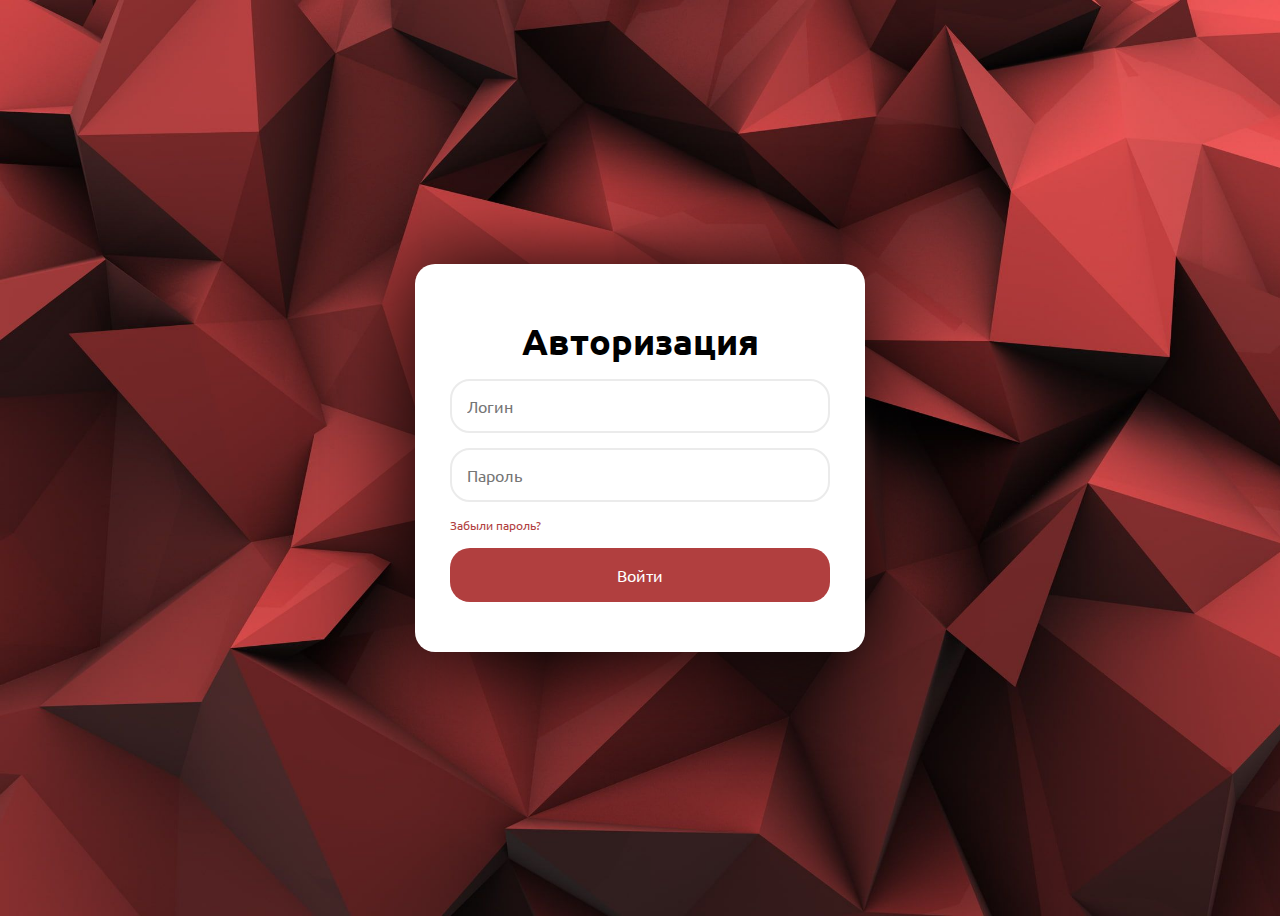
<file: index.html>
<!DOCTYPE html>
<html>

<head>
  <meta charset="utf-8">
  <meta name="viewport" content="width=device-width">
  <title>Авторизация</title>
  <link href="static/css/main.css" rel="stylesheet" type="text/css" />
</head>

<body>
  <main>
    <div class="auth">
      <h1>Авторизация</h1>

      <form>
        <input type="text" class="username" placeholder="Логин">
        <input type="password" class="password" placeholder="Пароль">
        <a href="" class="reset-password">Забыли пароль?</a>
        <div class="button" onclick="checkInputs()">Войти</div>
        <p class="wrong">Неверный логин или пароль</p>
      </form>
    </div>
  </main>

  <script src="static/js/validation.js"></script>
</body>

</html>
</file>
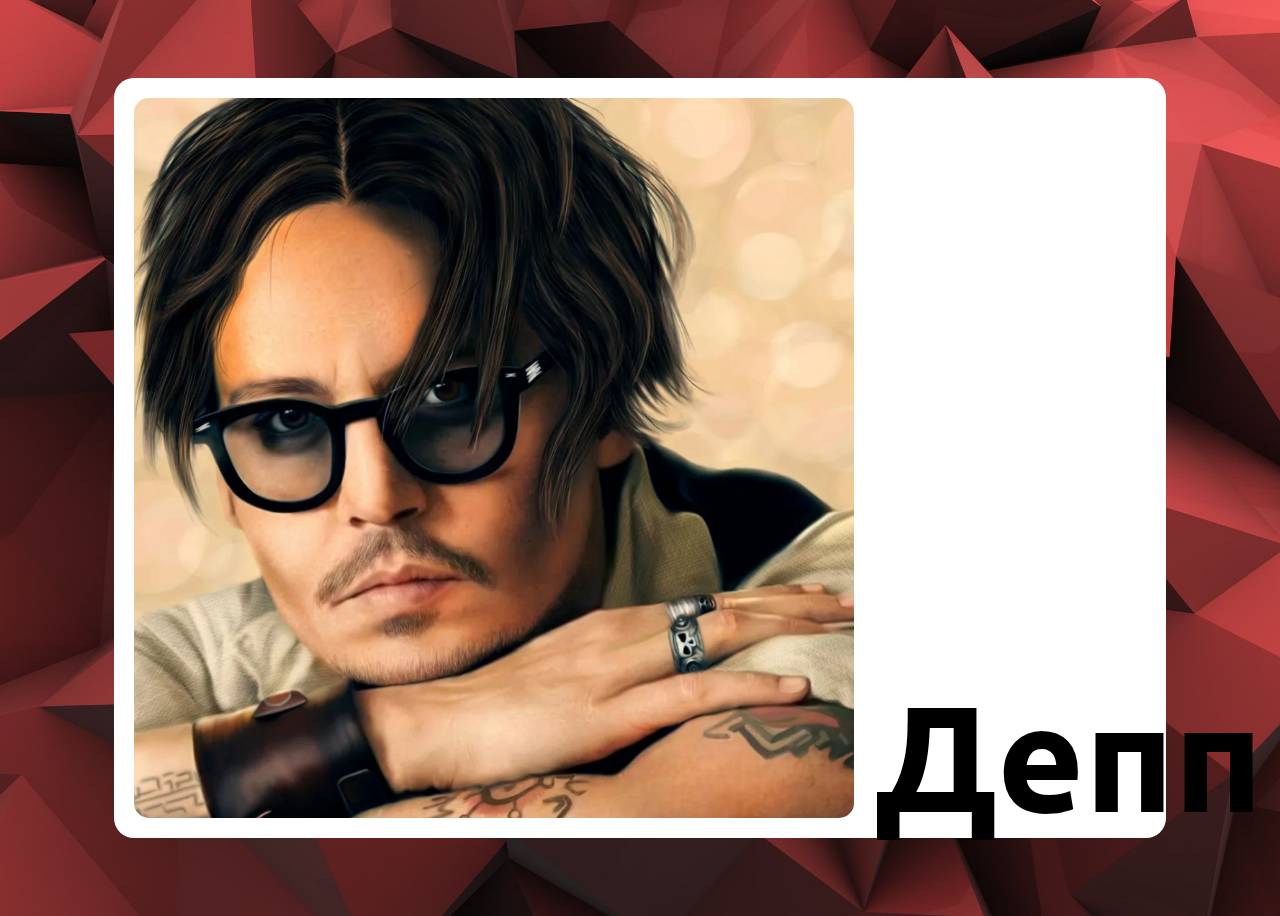
<file: pages/johnny.html>
<!DOCTYPE html>
<html>

<head>
  <meta charset="utf-8">
  <meta name="viewport" content="width=device-width">
  <title>Профиль</title>
  <link href="../static/css/profile.css" rel="stylesheet" type="text/css" />
</head>

<body>
  <main>
    <div class="profile">
      <img src="../static/imgs/depp.png">
      <h1>Депп</h1>
    </div>
  </main>
</body>

</html>
</file>
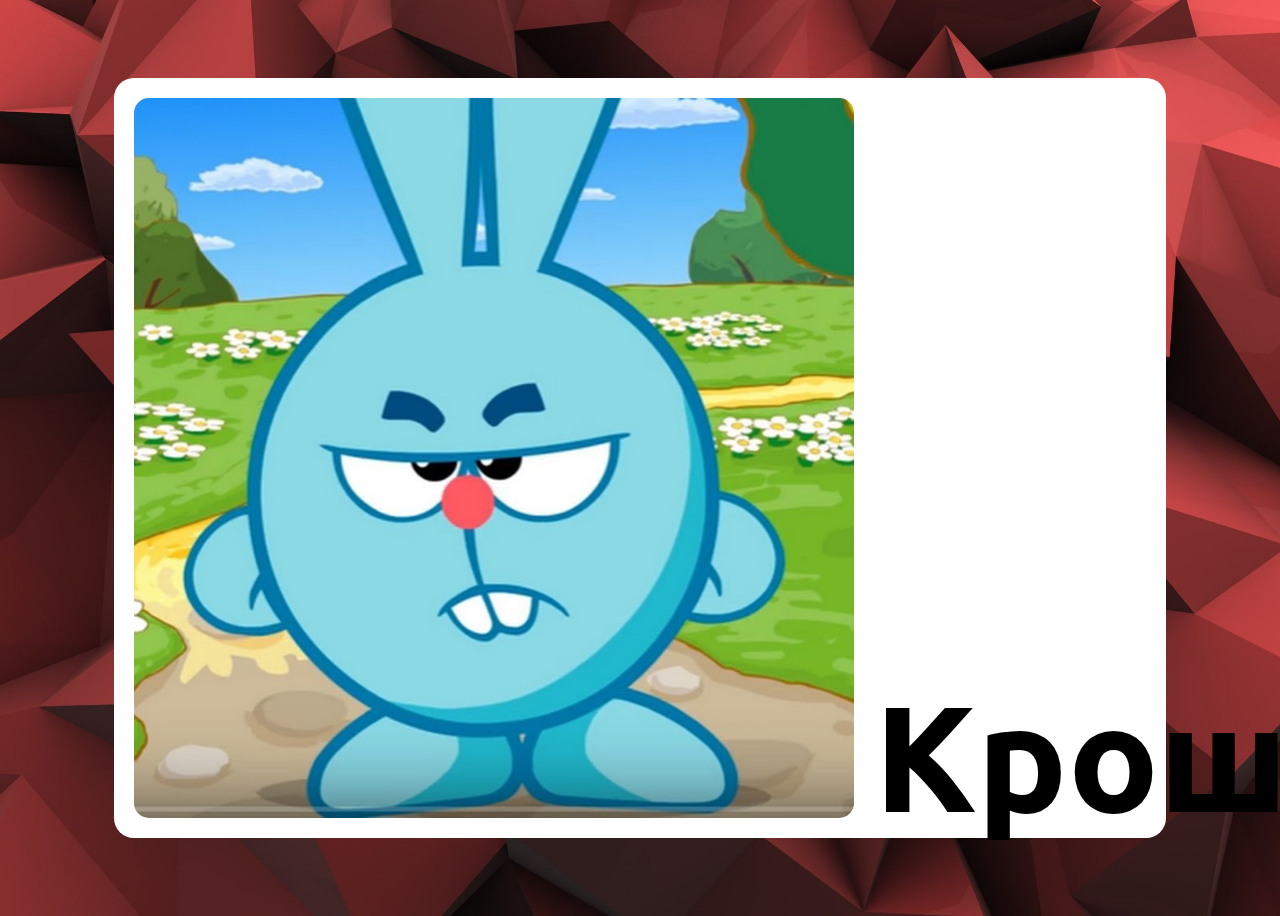
<file: pages/krosh.html>
<!DOCTYPE html>
<html>

<head>
  <meta charset="utf-8">
  <meta name="viewport" content="width=device-width">
  <title>Профиль</title>
  <link href="../static/css/profile.css" rel="stylesheet" type="text/css" />
</head>

<body>
  <main>
    <div class="profile">
      <img src="../static/imgs/krosh.png">
      <h1>Крош</h1>
    </div>
  </main>
</body>

</html>
</file>
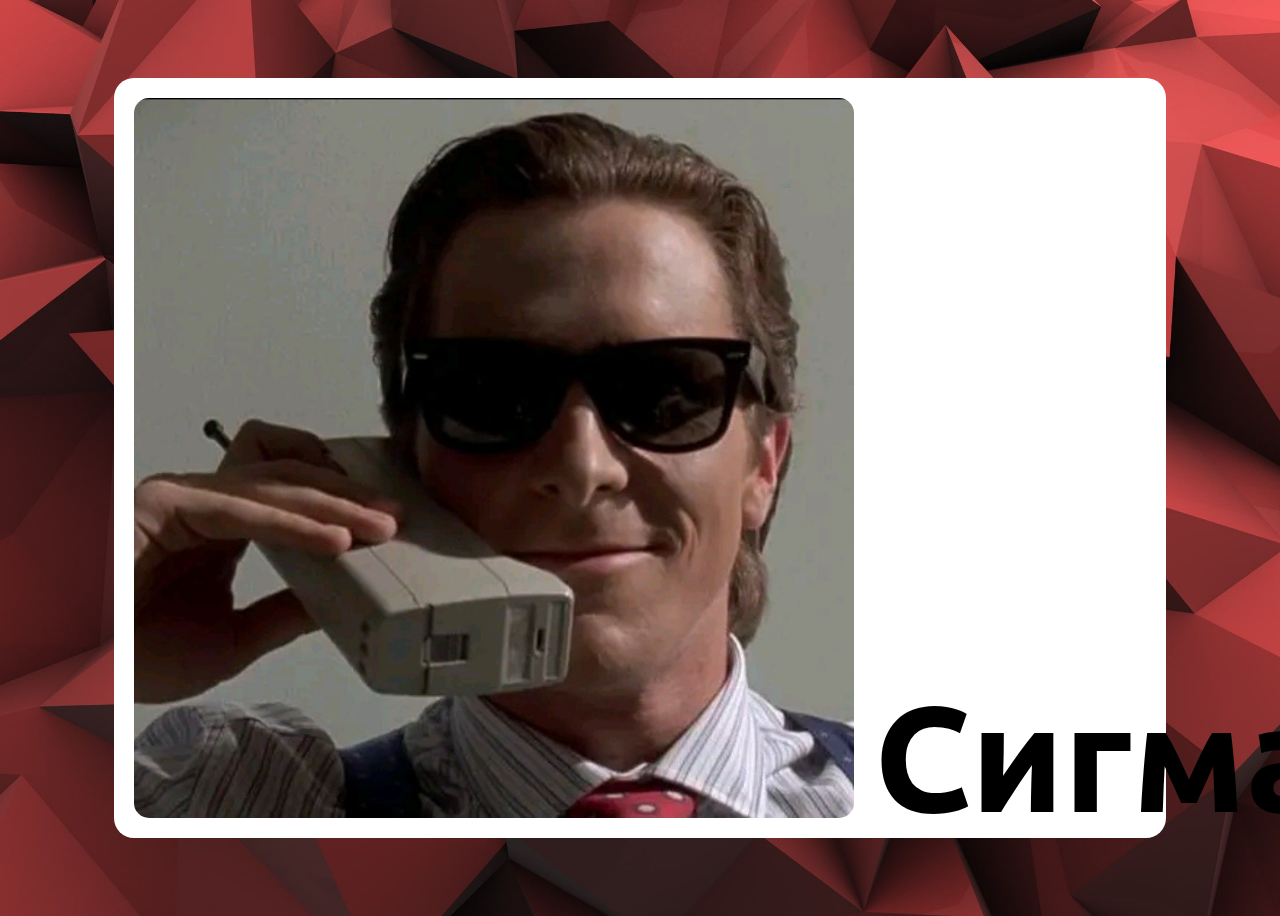
<file: pages/sigma.html>
<!DOCTYPE html>
<html>

<head>
  <meta charset="utf-8">
  <meta name="viewport" content="width=device-width">
  <title>Профиль</title>
  <link href="../static/css/profile.css" rel="stylesheet" type="text/css" />
</head>

<body>
  <main>
    <div class="profile">
      <img src="../static/imgs/sigma.png">
      <h1>Сигма</h1>
    </div>
  </main>
</body>

</html>
</file>
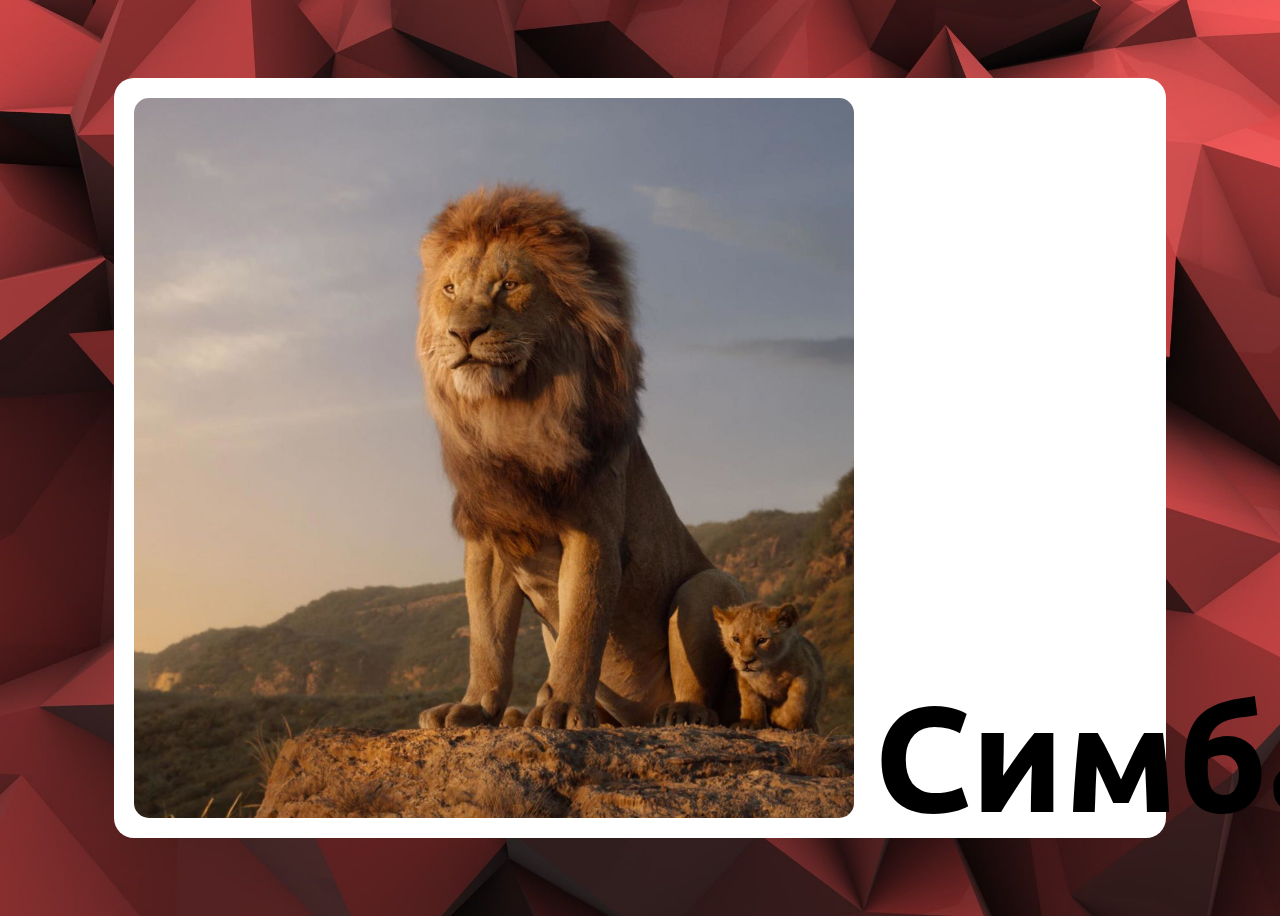
<file: pages/simba.html>
<!DOCTYPE html>
<html>

<head>
  <meta charset="utf-8">
  <meta name="viewport" content="width=device-width">
  <title>Профиль</title>
  <link href="../static/css/profile.css" rel="stylesheet" type="text/css" />
</head>

<body>
  <main>
    <div class="profile">
      <img src="../static/imgs/simba.png">
      <h1>Симба</h1>
    </div>
  </main>
</body>

</html>
</file>
<file: static/css/main.css>
@import url("https://fonts.googleapis.com/css2?family=Ubuntu:wght@700&display=swap");


@keyframes parallax-background {
  to {
    background-position: 50% 15%;
  }
}


@keyframes parallax-form {
  10% {
    transform: translateX(-5px);
  }

  20% {
    transform: translateX(0);
  }

  30% {
    transform: translateX(5px);
  }

  40% {
    transform: translateX(0);
  }

  50% {
    transform: translateX(-5px);
  }

  60% {
    transform: translateX(0);
  }

  70% {
    transform: translateX(5px);
  }

  80% {
    transform: translateX(0);
  }

  90% {
    transform: translateX(-5px);
  }

  to {
    transform: none;
  }
}


body {
  font-family: "Ubuntu", sans-serif;
  color: black;
  overflow: hidden;
  background-image: url("../imgs/background.png");
  background-size: cover;
  background-repeat: no-repeat;
  animation: parallax-background 4s alternate infinite linear;
}

main {
  height: 100vh;
  display: flex;
  flex-direction: column;
  align-items: center;
  justify-content: center;
}

main > .auth {
  width: 30%;
  padding: 30px 35px 50px;
  border-radius: 20px;
  text-align: center;
  background-color: white;
  box-shadow: 0px 0px 100px black;
}

main > .auth h1 {
  font-size: 36px;
  font-weight: 700;
  margin-bottom: 15px;
}

main > .auth form {
  display: flex;
  flex-direction: column;
}

main > .auth input {
  font-family: "Ubuntu", sans-serif;
  width: calc(100% - 34px);
  border: 2px solid #ebebeb;
  font-size: 16px;
  padding: 15px;
  border-radius: 20px;
  margin-bottom: 15px;
  transition: all 0.5s;
}

main > .auth input:hover {
  border-color: #b13f3f;
  cursor: pointer;
}

main > .auth .reset-password {
  color: #b13f3f;
  font-size: 12px;
  text-decoration: none;
  align-self: flex-start;
  transition: all 0.5s;
}

main > .auth .reset-password:hover {
  color: #722626;
}

main > .auth .button {
  font-family: "Ubuntu", sans-serif;
  color: white;
  background-color: #b13f3f;
  width: calc(100% - 34px);
  font-size: 16px;
  padding: 17px;
  border-radius: 20px;
  margin-top: 15px;
  border: none;
  transition: all 0.5s;
}

main > .auth .button:hover {
  background-color: #722626;
  cursor: pointer;
}

main > .auth .wrong {
  color: #b13f3f;
  font-size: 12px;
  text-decoration: none;
  align-self: flex-start;
  margin-bottom: -12px;
  display: none;
}
</file>
<file: static/css/profile.css>
@import url("https://fonts.googleapis.com/css2?family=Ubuntu:wght@700&display=swap");


body {
  font-family: "Ubuntu", sans-serif;
  color: black;
  overflow: hidden;
  background-image: url("../imgs/background.png");
  background-size: cover;
}

main {
  height: 100vh;
  display: flex;
  flex-direction: column;
  align-items: center;
  justify-content: center;
}

main > .profile {
  display: flex;
  width: 80%;
  height: 80%;
  background-color: white;
  border-radius: 20px;
  padding: 20px;
}

main > .profile img {
  border-radius: 15px;
}

main > .profile h1 {
  font-size: 150px;
  margin-bottom: -30px;
  margin-left: 20px;
  align-self: flex-end;
}
</file>
